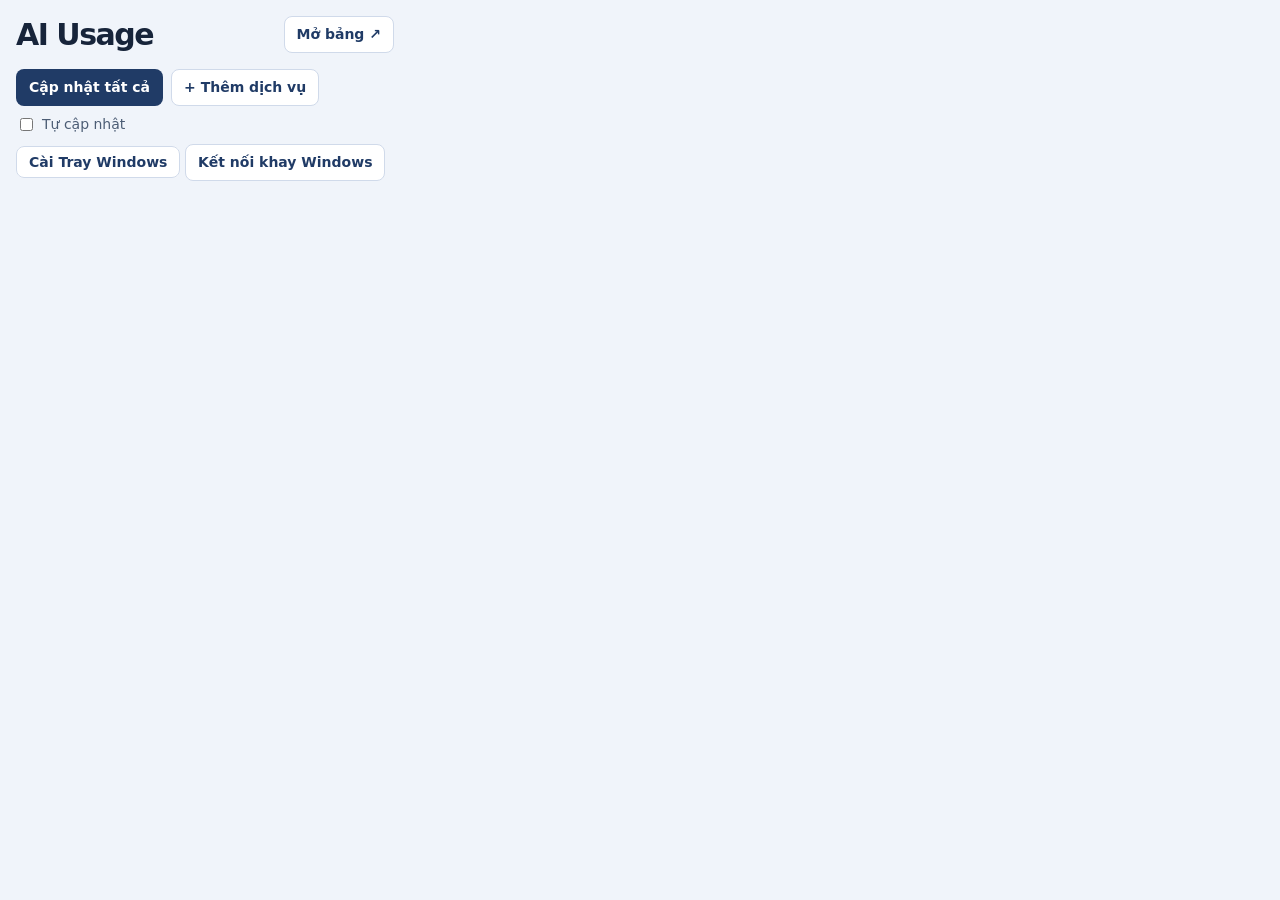
<file: extension/index.html>
<!doctype html>
<html lang="vi">
<head>
<meta charset="utf-8">
<meta name="viewport" content="width=device-width, initial-scale=1">
<title>AI Usage</title>
<link rel="stylesheet" href="style.css">
<script defer src="providers.js"></script>
<script defer src="app.js"></script>
</head>
<body>
<main>
<header>
<h1>AI Usage</h1>
<button id="open" type="button" class="quiet">Mở bảng ↗</button>
</header>
<section class="controls">
<button id="refresh">Cập nhật tất cả</button>
<button id="add-service" class="quiet">+ Thêm dịch vụ</button>
<label class="auto" title="Cập nhật trực tiếp ChatGPT/Codex và Claude mỗi 15 phút">
<input id="auto" type="checkbox"> Tự cập nhật
</label>
</section>
<a class="button quiet" id="tray-download" href="https://github.com/phamquangngoc1982/ai-usage-privacy/releases/latest/download/AI-Usage-Tray-Setup.exe" target="_blank" rel="noopener">Cài Tray Windows</a>
<button id="tray" type="button" class="quiet">Kết nối khay Windows</button>
<p id="notice" role="status" hidden></p>
<section id="cards" aria-label="Hạn mức từng dịch vụ"></section>
<dialog id="catalog" aria-labelledby="catalog-title">
<div class="catalog-head"><h2 id="catalog-title">Thêm dịch vụ</h2><button id="close-catalog" class="quiet" aria-label="Đóng">×</button></div>
<div id="choices"></div>
</dialog>
</main>
</body>
</html>
</file>
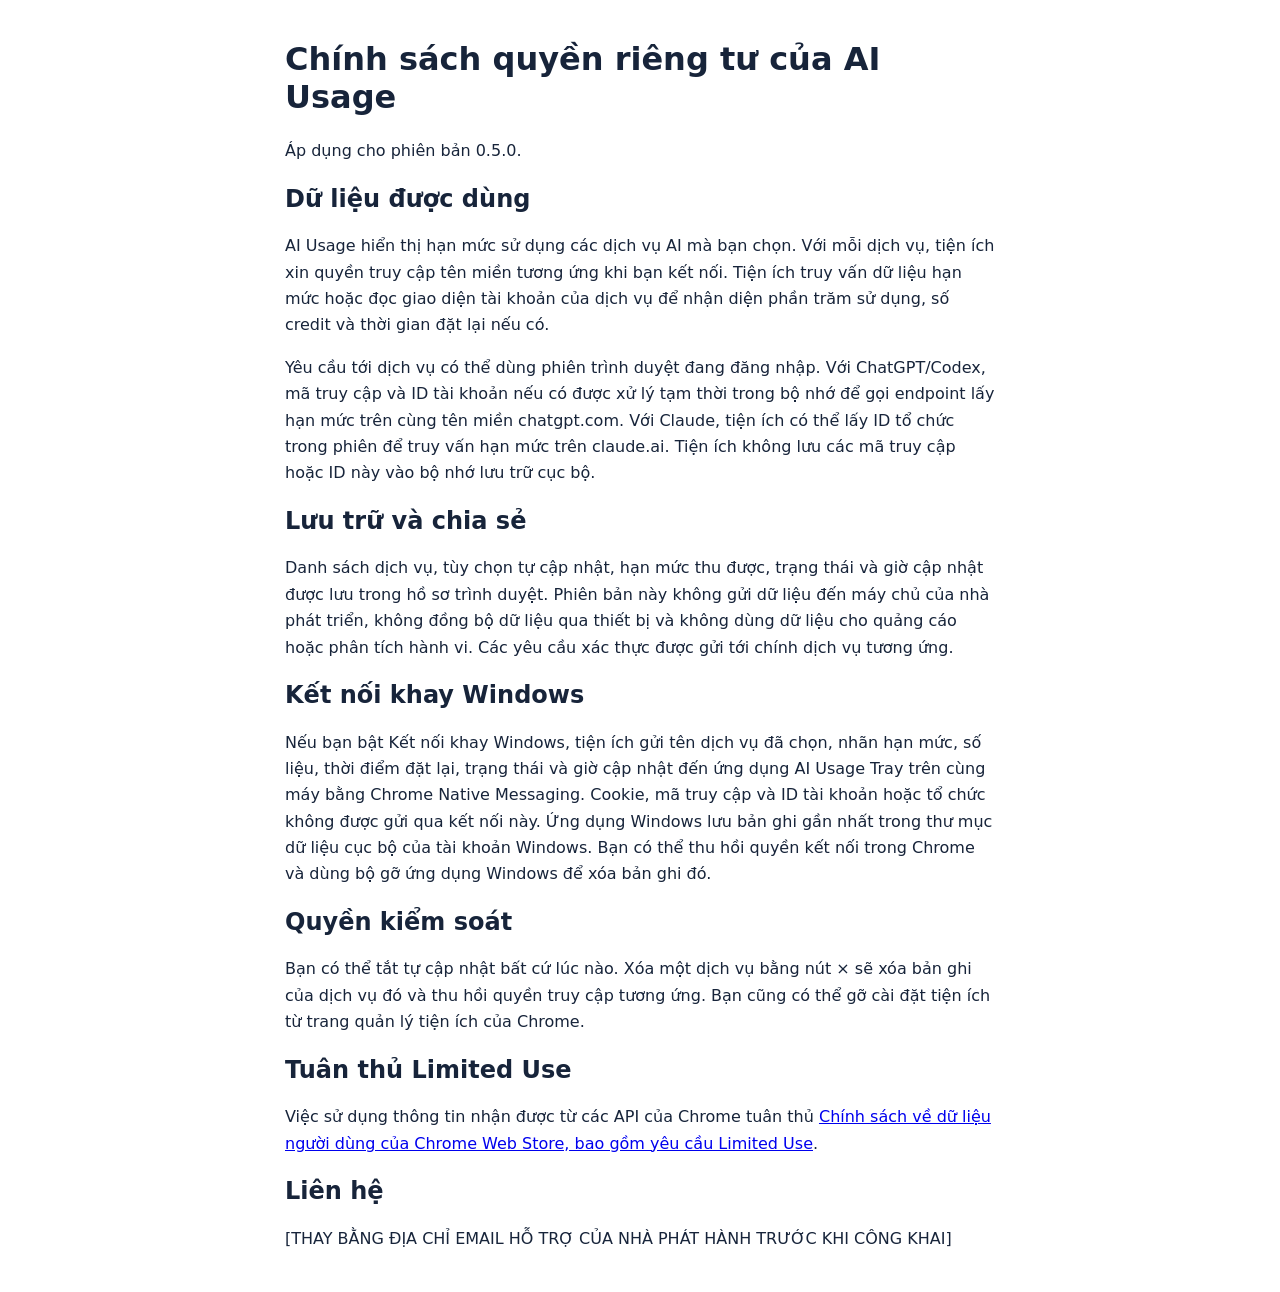
<file: privacy.html>
<!doctype html>
<html lang="vi">
<meta charset="utf-8">
<meta name="viewport" content="width=device-width, initial-scale=1">
<title>Chính sách quyền riêng tư của AI Usage</title>
<style>
body { margin: 40px auto; padding: 0 20px; max-width: 710px; font: 16px/1.65 system-ui, sans-serif; color: #17243a; }
h1, h2 { line-height: 1.2; }
</style>
<main>
<h1>Chính sách quyền riêng tư của AI Usage</h1>
<p>Áp dụng cho phiên bản 0.5.0.</p>
<h2>Dữ liệu được dùng</h2>
<p>AI Usage hiển thị hạn mức sử dụng các dịch vụ AI mà bạn chọn. Với mỗi dịch vụ, tiện ích xin quyền truy cập tên miền tương ứng khi bạn kết nối. Tiện ích truy vấn dữ liệu hạn mức hoặc đọc giao diện tài khoản của dịch vụ để nhận diện phần trăm sử dụng, số credit và thời gian đặt lại nếu có.</p>
<p>Yêu cầu tới dịch vụ có thể dùng phiên trình duyệt đang đăng nhập. Với ChatGPT/Codex, mã truy cập và ID tài khoản nếu có được xử lý tạm thời trong bộ nhớ để gọi endpoint lấy hạn mức trên cùng tên miền chatgpt.com. Với Claude, tiện ích có thể lấy ID tổ chức trong phiên để truy vấn hạn mức trên claude.ai. Tiện ích không lưu các mã truy cập hoặc ID này vào bộ nhớ lưu trữ cục bộ.</p>
<h2>Lưu trữ và chia sẻ</h2>
<p>Danh sách dịch vụ, tùy chọn tự cập nhật, hạn mức thu được, trạng thái và giờ cập nhật được lưu trong hồ sơ trình duyệt. Phiên bản này không gửi dữ liệu đến máy chủ của nhà phát triển, không đồng bộ dữ liệu qua thiết bị và không dùng dữ liệu cho quảng cáo hoặc phân tích hành vi. Các yêu cầu xác thực được gửi tới chính dịch vụ tương ứng.</p>
<h2>Kết nối khay Windows</h2>
<p>Nếu bạn bật Kết nối khay Windows, tiện ích gửi tên dịch vụ đã chọn, nhãn hạn mức, số liệu, thời điểm đặt lại, trạng thái và giờ cập nhật đến ứng dụng AI Usage Tray trên cùng máy bằng Chrome Native Messaging. Cookie, mã truy cập và ID tài khoản hoặc tổ chức không được gửi qua kết nối này. Ứng dụng Windows lưu bản ghi gần nhất trong thư mục dữ liệu cục bộ của tài khoản Windows. Bạn có thể thu hồi quyền kết nối trong Chrome và dùng bộ gỡ ứng dụng Windows để xóa bản ghi đó.</p>
<h2>Quyền kiểm soát</h2>
<p>Bạn có thể tắt tự cập nhật bất cứ lúc nào. Xóa một dịch vụ bằng nút × sẽ xóa bản ghi của dịch vụ đó và thu hồi quyền truy cập tương ứng. Bạn cũng có thể gỡ cài đặt tiện ích từ trang quản lý tiện ích của Chrome.</p>
<h2>Tuân thủ Limited Use</h2>
<p>Việc sử dụng thông tin nhận được từ các API của Chrome tuân thủ <a href="https://developer.chrome.com/docs/webstore/program-policies/limited-use">Chính sách về dữ liệu người dùng của Chrome Web Store, bao gồm yêu cầu Limited Use</a>.</p>
<h2>Liên hệ</h2>
<p>[THAY BẰNG ĐỊA CHỈ EMAIL HỖ TRỢ CỦA NHÀ PHÁT HÀNH TRƯỚC KHI CÔNG KHAI]</p>
</main>
</html>
</file>
<file: extension/style.css>
:root { color-scheme: light; font: 14px/1.5 "Inter", system-ui, sans-serif; color: #17243a; background: #f0f4fa; }
* { box-sizing: border-box; }
body { margin: 0; }
main { max-width: 1120px; margin: auto; padding: 24px; }
header, .card-head { display: flex; justify-content: space-between; align-items: center; gap: 12px; }
h1 { font-size: 30px; letter-spacing: -.05em; line-height: 1; margin: 0; }
h2 { font-size: 17px; margin: 0; }
p { margin: 6px 0; }
header p, #notice, .hint, small, #edit-help { color: #4c5d75; }
.controls { display: flex; flex-wrap: wrap; gap: 8px; margin-top: 16px; }
button, .button { border: 1px solid transparent; border-radius: 8px; font: inherit; font-weight: 650; padding: 7px 12px; background: #203b66; color: white; cursor: pointer; text-decoration: none; }
button:disabled { opacity: .6; cursor: wait; }
.quiet { background: #fff; color: #203b66; border-color: #d0daea; }
a { color: #254d85; }
#notice { margin: 10px 0 14px; }
#cards { display: grid; grid-template-columns: repeat(auto-fit, minmax(min(270px, 100%), 1fr)); gap: 12px; align-items: start; }
.card { --accent: #237c69; padding: 16px; background: #fff; border: 1px solid #dce5f2; border-top: 3px solid var(--accent); border-radius: 14px; }
.card[data-key="claude"] { --accent: #a84a28; }
.card[data-key="gemini"] { --accent: #445caa; }
.reading { margin-top: 13px; padding-top: 10px; border-top: 1px solid #e2e9f3; overflow-wrap: anywhere; }
.reading strong { display: block; }
progress { width: 100%; height: 12px; accent-color: var(--accent); }
.card footer { margin-top: 13px; }
.popup { width: 410px; }
.popup main { padding: 16px; }
.popup #cards { grid-template-columns: 1fr; }
.card footer { display: flex; flex-wrap: wrap; gap: 6px; }
#cards { margin-top: 16px; }
#notice[hidden] { display: none; }
.card-head time { color: #4c5d75; font-size: 12px; text-align: right; white-space: nowrap; }
.auto { display: inline-flex; align-items: center; gap: 6px; color: #4c5d75; cursor: pointer; }
.auto input { width: auto; accent-color: #203b66; }
.provider-title { display: flex; align-items: center; gap: 7px; min-width: 0; }
.provider-icon { flex: 0 0 26px; width: 26px; height: 26px; object-fit: contain; }
.card[data-key="chatgpt"] .provider-icon { transform: scale(1.17); }
.card-head { gap: 8px; }
.card-actions { display: flex; align-items: center; gap: 3px; flex-shrink: 0; }
.card-actions time { margin-right: 3px; }
.icon-button { width: 28px; height: 28px; padding: 0; background: transparent; color: #334e75; font-size: 20px; line-height: 1; }
.icon-button:hover { background: #edf3fa; }
.icon-button.remove { color: #78505a; }
.icon-button.remove:hover { background: #fff0f0; color: #a12a3b; }
dialog { width: min(350px, calc(100% - 24px)); max-height: 80vh; border: 1px solid #dce5f2; border-radius: 12px; padding: 14px; color: inherit; }
dialog::backdrop { background: #17243a55; }
.catalog-head { display: flex; justify-content: space-between; align-items: center; margin-bottom: 10px; }
#choices { display: grid; gap: 5px; }
#choices button { text-align: left; }
.provider-choice { display: flex; align-items: center; gap: 9px; }
.provider-choice .provider-icon { flex-basis: 22px; width: 22px; height: 22px; }
#tray { margin-top: 9px; }
</file>
